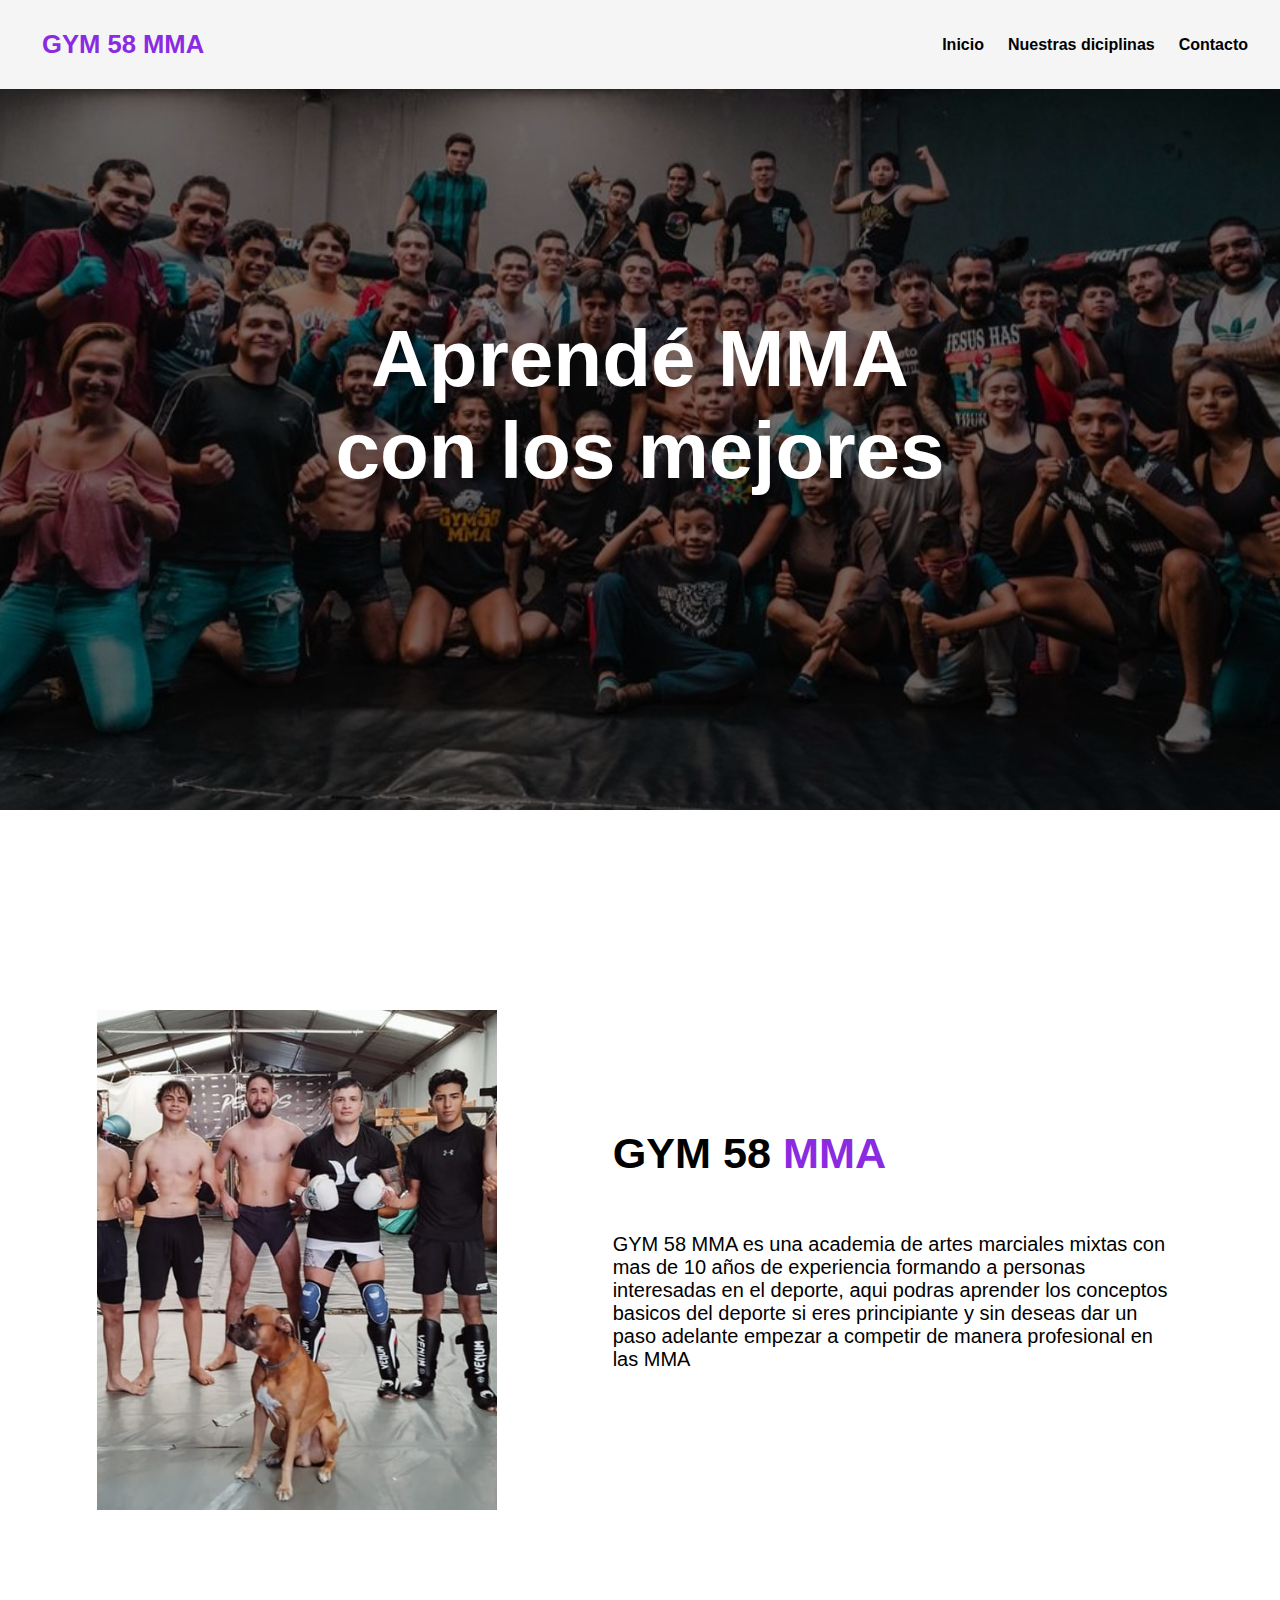
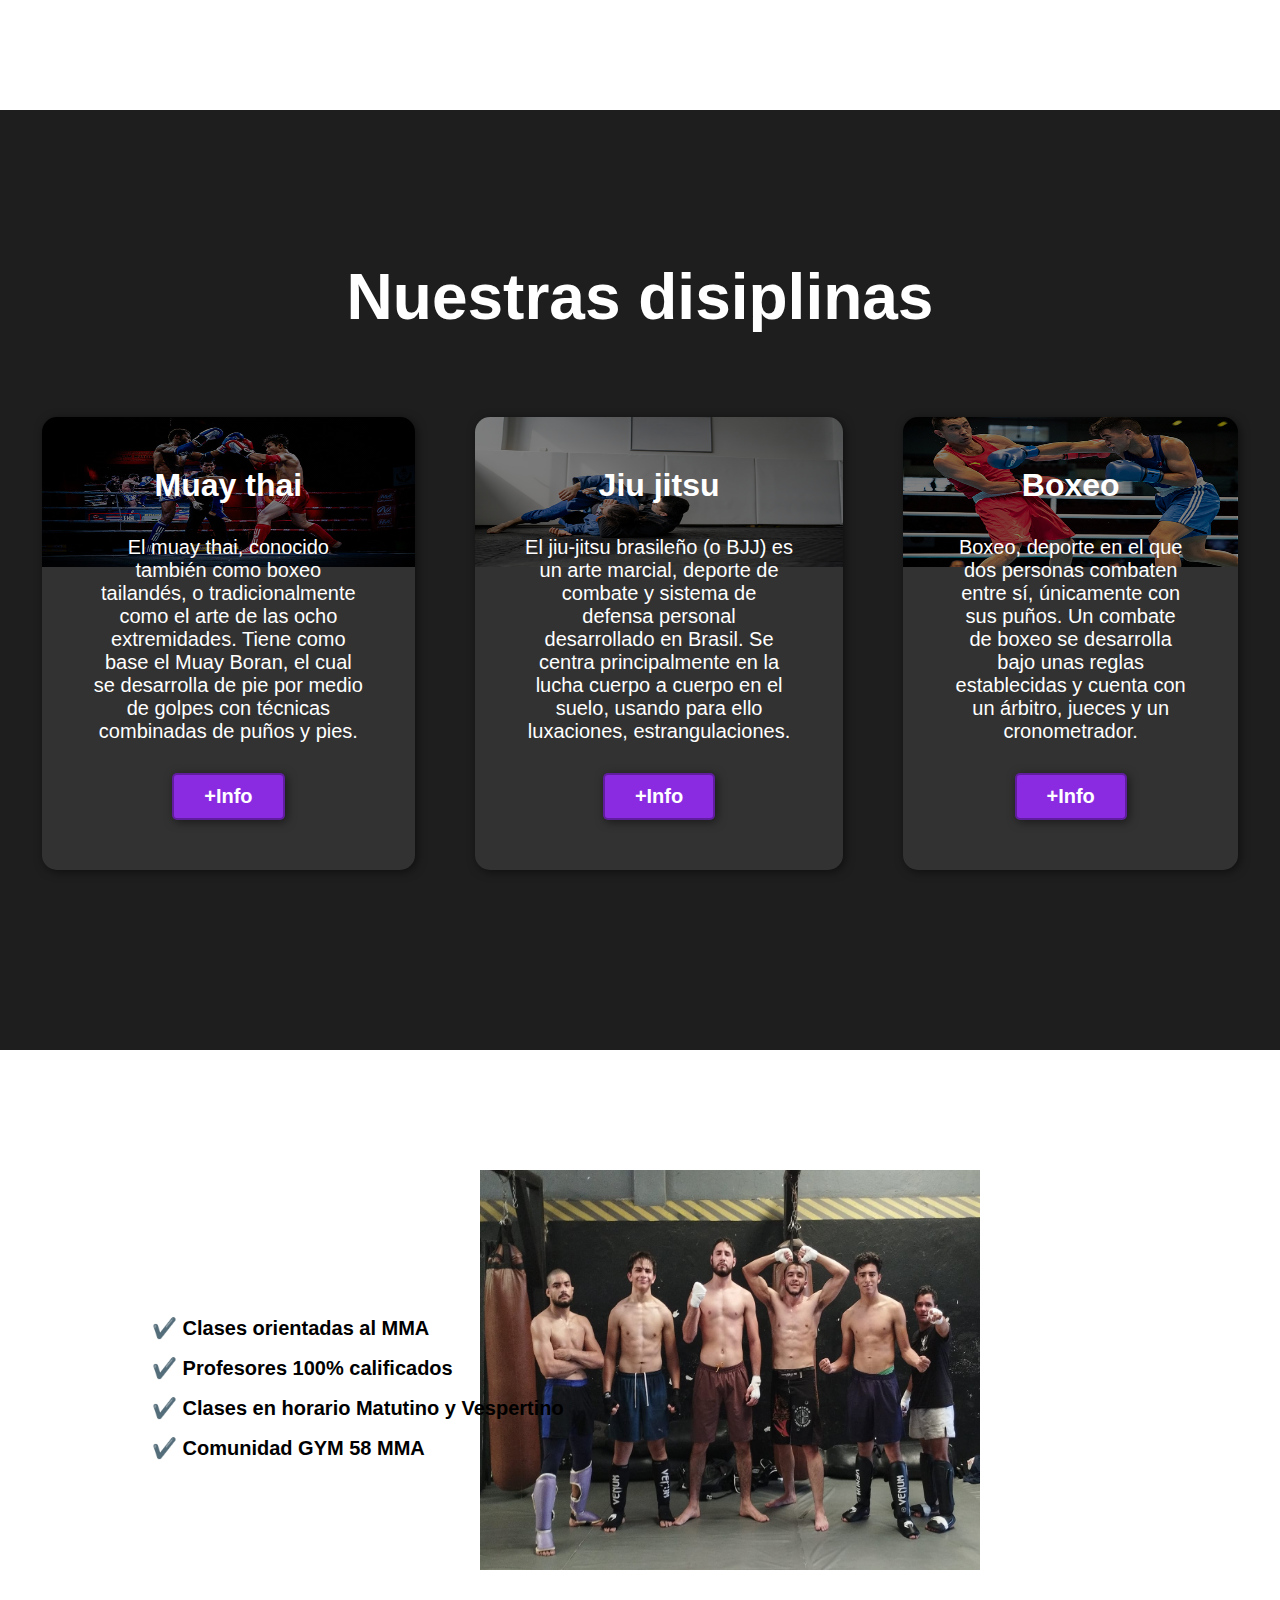
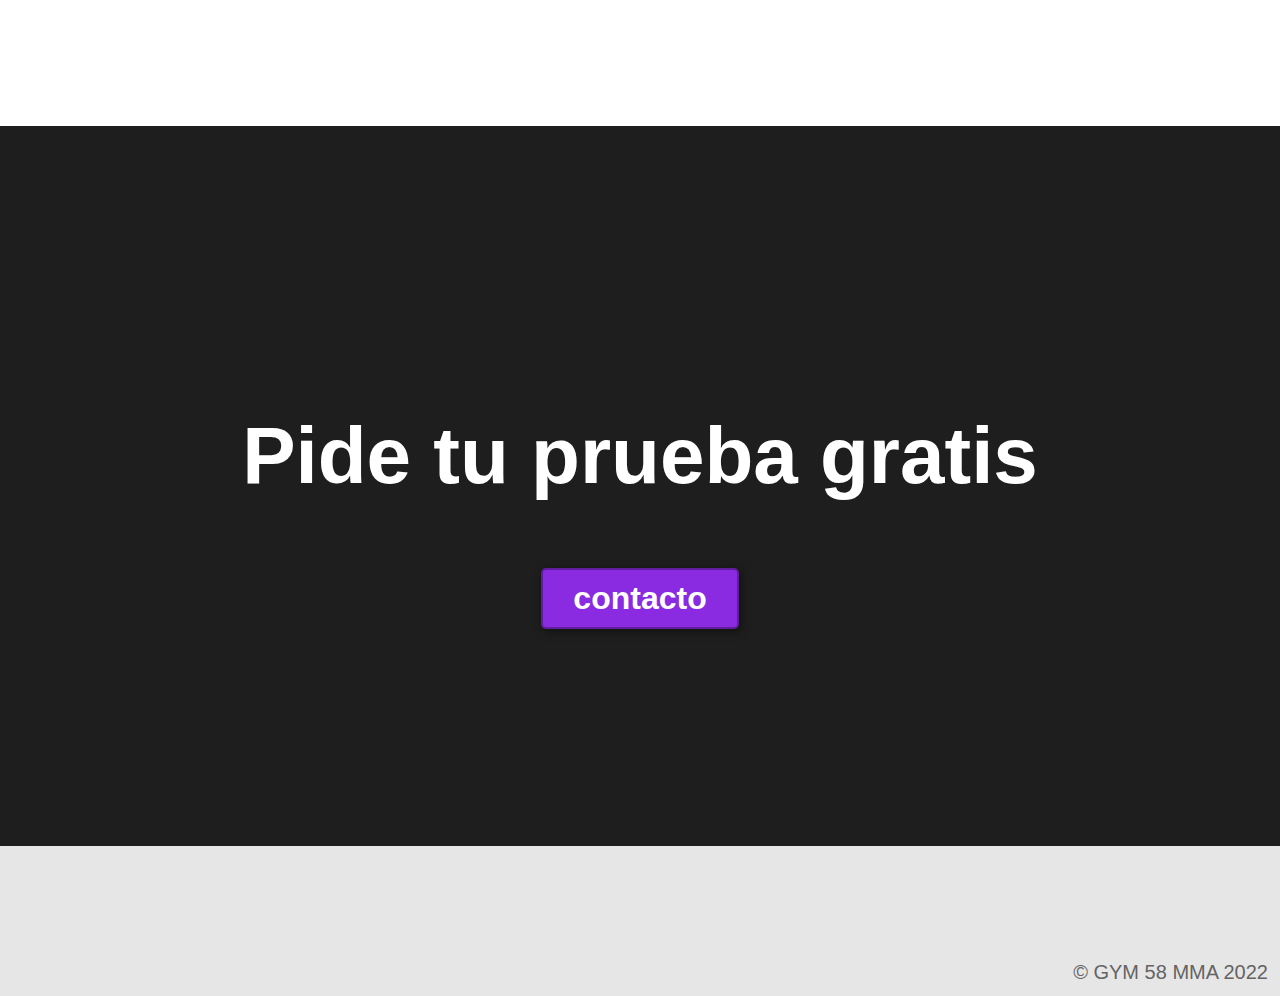
<file: index.html>
<!DOCTYPE html>
<html lang="en">
<head>
    <title>GYM 58 MMA</title>
    <link rel="stylesheet" href="diseño1.css">
</head>
<body>
    <header>
        <div class="container">
            <a href="index.html"><p class="logo">GYM 58 MMA</p></a>   
            <nav>
                <a href="index.html">Inicio</a>
                <a href="diciplinas.html">Nuestras diciplinas</a>
                <a href="contacto.html">Contacto</a>
        </div>
    </header>

    <section id="hero">
        <h1>Aprendé MMA <br>con los mejores</h1>
       
    </section>

    <section id="somos-proya">
        <div class="container">
            <div class="img-container"></div>
            <div class="texto">

                <h2>GYM 58 <span class="color-acento">MMA</span></h2>
                <p>GYM 58 MMA es una academia de artes marciales mixtas con mas de 10 años de experiencia formando a personas interesadas 
                    en el deporte, aqui podras aprender los conceptos basicos del deporte si eres principiante y sin deseas dar un paso
                    adelante empezar a competir de manera profesional en las MMA
                </p>
            </div>
        </div>
    </section>

    <section id="nuestros-programas">
        <div class="container">
            <h2>Nuestras disiplinas</h2>
            <div class="programas">
                <div class="carta">
                    <h3>Muay thai</h3>
                    <p>El muay thai, conocido también como boxeo tailandés, 
                        o tradicionalmente como el arte de las ocho extremidades.
                         Tiene como base el Muay Boran, el cual se desarrolla de pie por medio de golpes con técnicas combinadas de puños y pies.</p>
                         <a href="diciplinas.html"><button>+Info</button></a>
                </div>
                <div class="carta">
                    <h3>Jiu jitsu</h3>
                    <p>El jiu-jitsu brasileño (o BJJ) es un arte marcial, deporte de combate y 
                        sistema de defensa personal desarrollado en Brasil. Se centra principalmente en la lucha cuerpo a cuerpo en el suelo,
                         usando para ello luxaciones, estrangulaciones.</p>
                         <a href="diciplinas.html"><button>+Info</button></a>
                </div>
                <div class="carta">
                    <h3>Boxeo</h3>
                    <p>Boxeo, deporte en el que dos personas combaten entre sí, únicamente con sus puños. Un combate de boxeo 
                        se desarrolla bajo unas reglas establecidas y cuenta con un árbitro, jueces y un cronometrador.</p>
                        <a href="diciplinas.html"><button>+Info</button></a>
                </div>  
            </div>
        </div>
    </section>

    <section id="caracteristicas">
        <div class="container">
            <ul>
                <li>✔️ Clases orientadas al MMA</li>
                <li>✔️ Profesores 100% calificados</li>
                <li>✔️ Clases en horario Matutino y Vespertino </li>
                <li>✔️ Comunidad GYM 58 MMA</li>
            </ul>
        </div>
    </section>

    <section id="final">
        <h2>Pide tu prueba gratis </h2>
        <a href="contacto.html"><button>contacto</button></a>
    </section>

    <footer>
        <div class="container">
            <p>&copy; GYM 58 MMA 2022</p>
        </div>
    </footer>
</body>
</html>
</file>
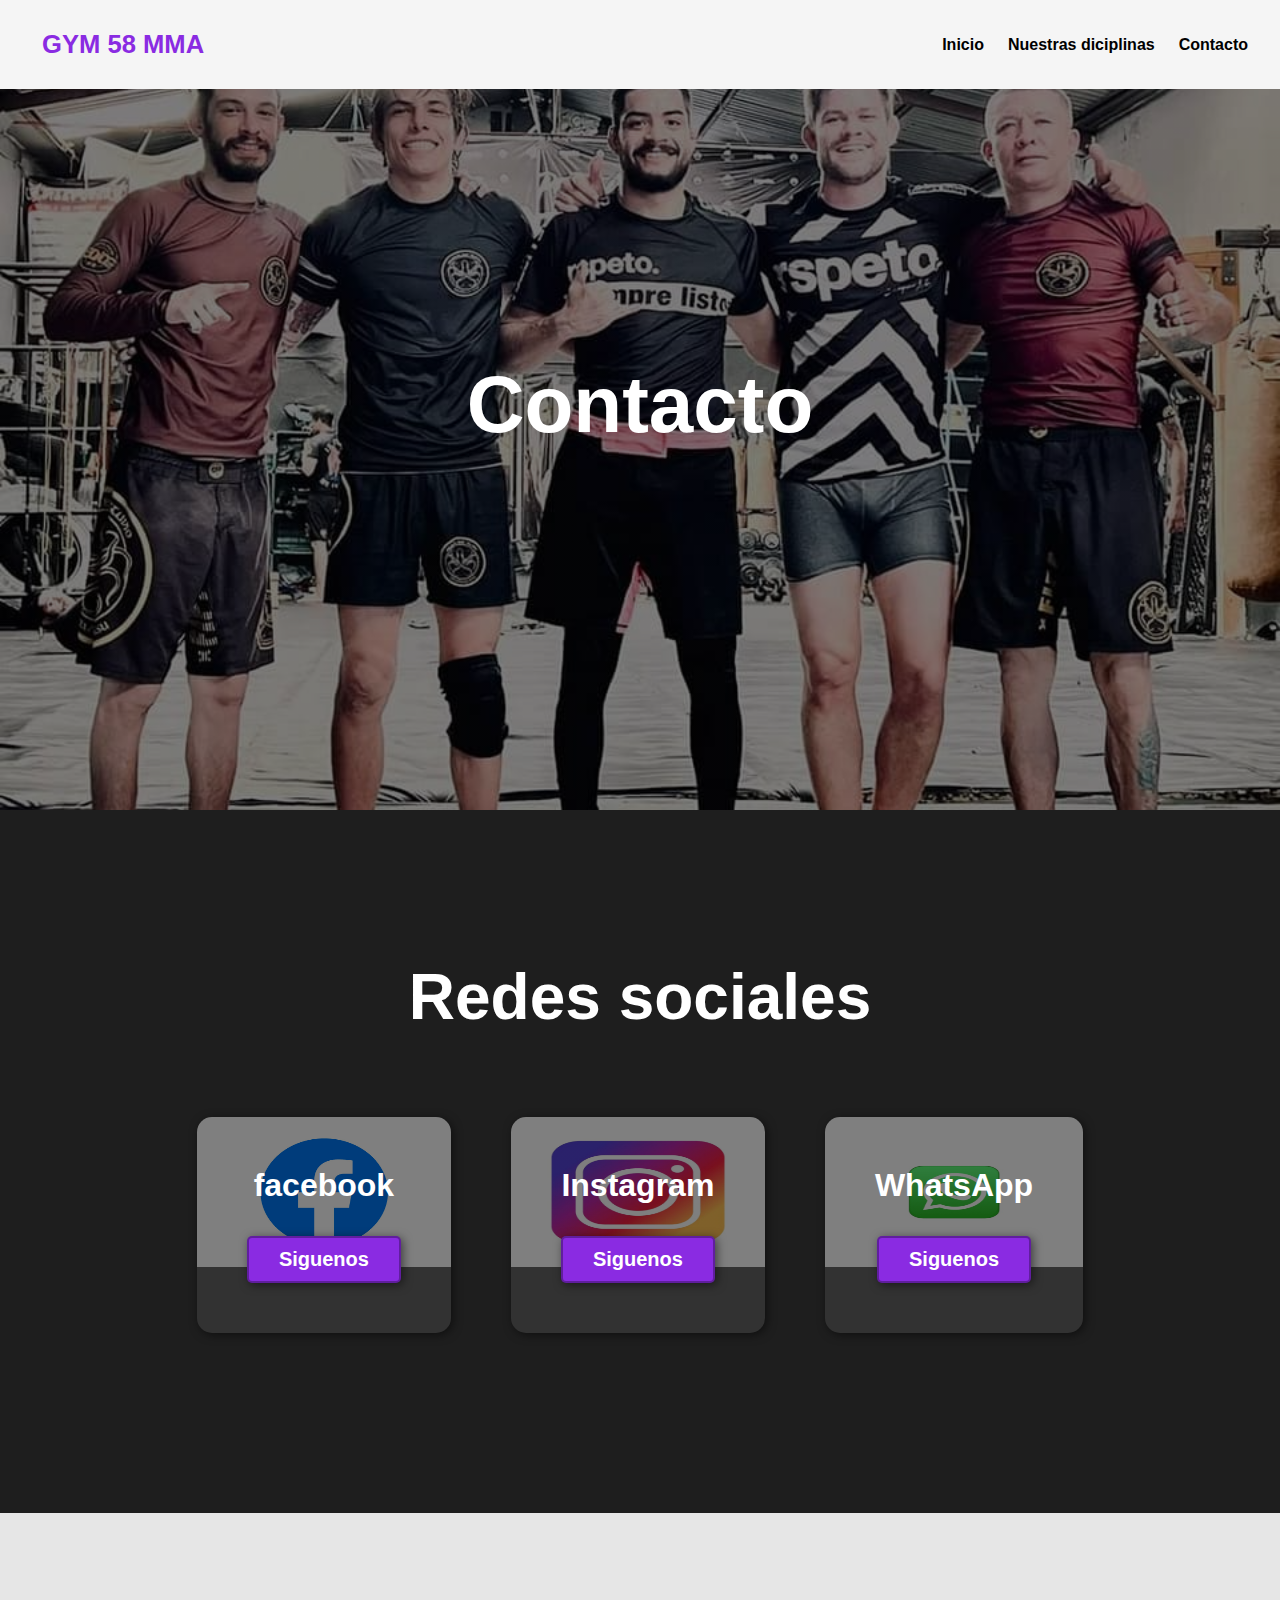
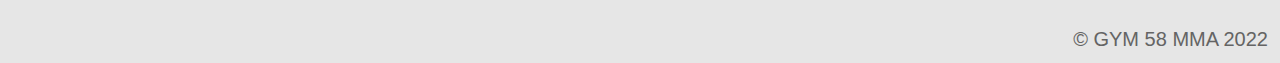
<file: contacto.html>
<!DOCTYPE html>
<html lang="en">
<head>
      <title>GYM 58 MMA</title>
    <link rel="stylesheet" href="index3.css">
</head>
<body>
    <header>
        <div class="container">
              <a href="index.html"><p class="logo">GYM 58 MMA</p></a>   
            <nav>
                <a href="index.html">Inicio</a>
                <a href="diciplinas.html">Nuestras diciplinas</a>
                <a href="contacto.html">Contacto</a>
            </nav>
        </div>
    </header>

    <section id="hero">
        <h1>Contacto <br></h1>
       
    </section>
    <section id="nuestros-programas">
        <div class="container">
            <h2>Redes sociales </h2>
            <div class="programas">
                <div class="carta">
                    <h3>facebook</h3>
                    <a href="https://www.facebook.com/Gym58mma"><button>Siguenos</button></a>
                </div>
                <div class="carta">
                    <h3>Instagram</h3>
                    
                    <a href="https://www.instagram.com/gym58mma/?igshid=NDk5N2NlZjQ%3D"><button>Siguenos</button></a>
                </div>
                <div class="carta">
                    <h3>WhatsApp</h3>
                    
                    <a href="https://wa.me/553326699404"><button>Siguenos</button></a>
                </div>  
            </div>
        </div>
    </section>
    <footer>
        <div class="container">
            <p>&copy; GYM 58 MMA 2022</p>
        </div>
    </footer>
</file>
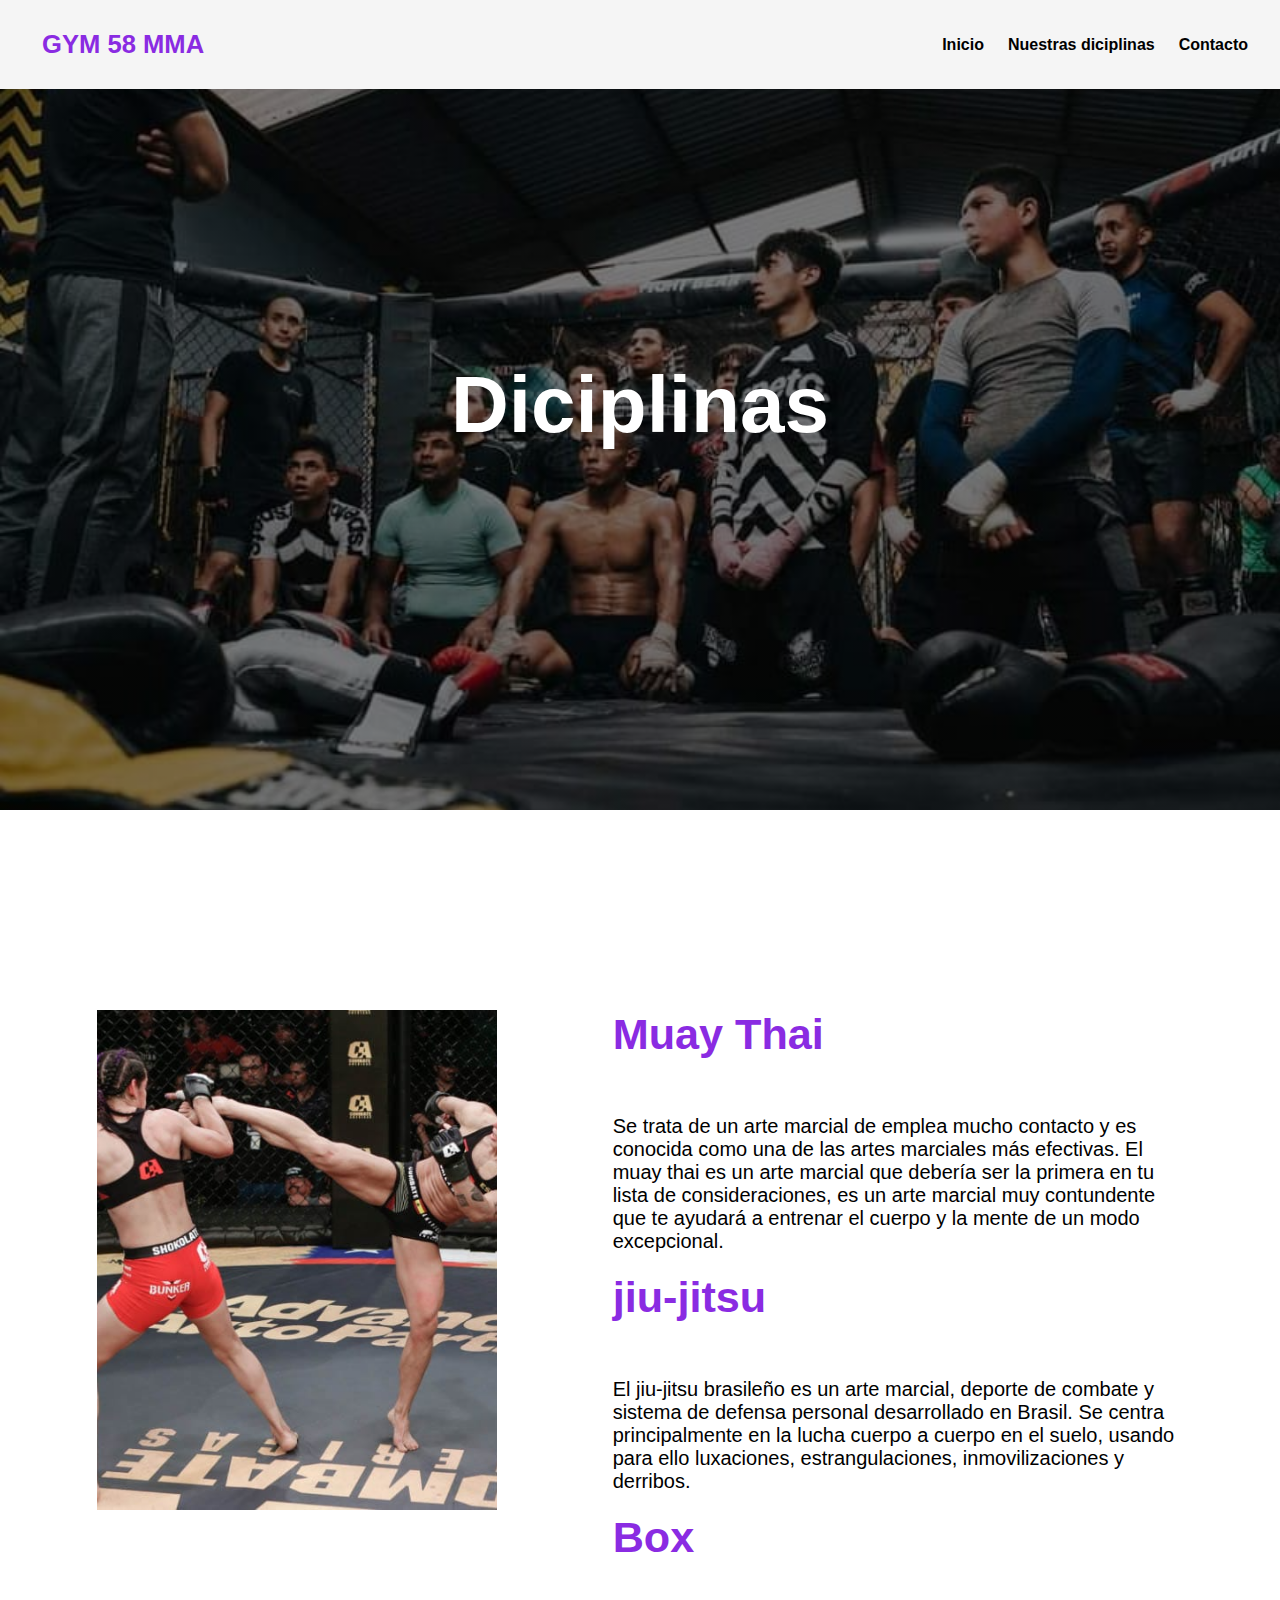
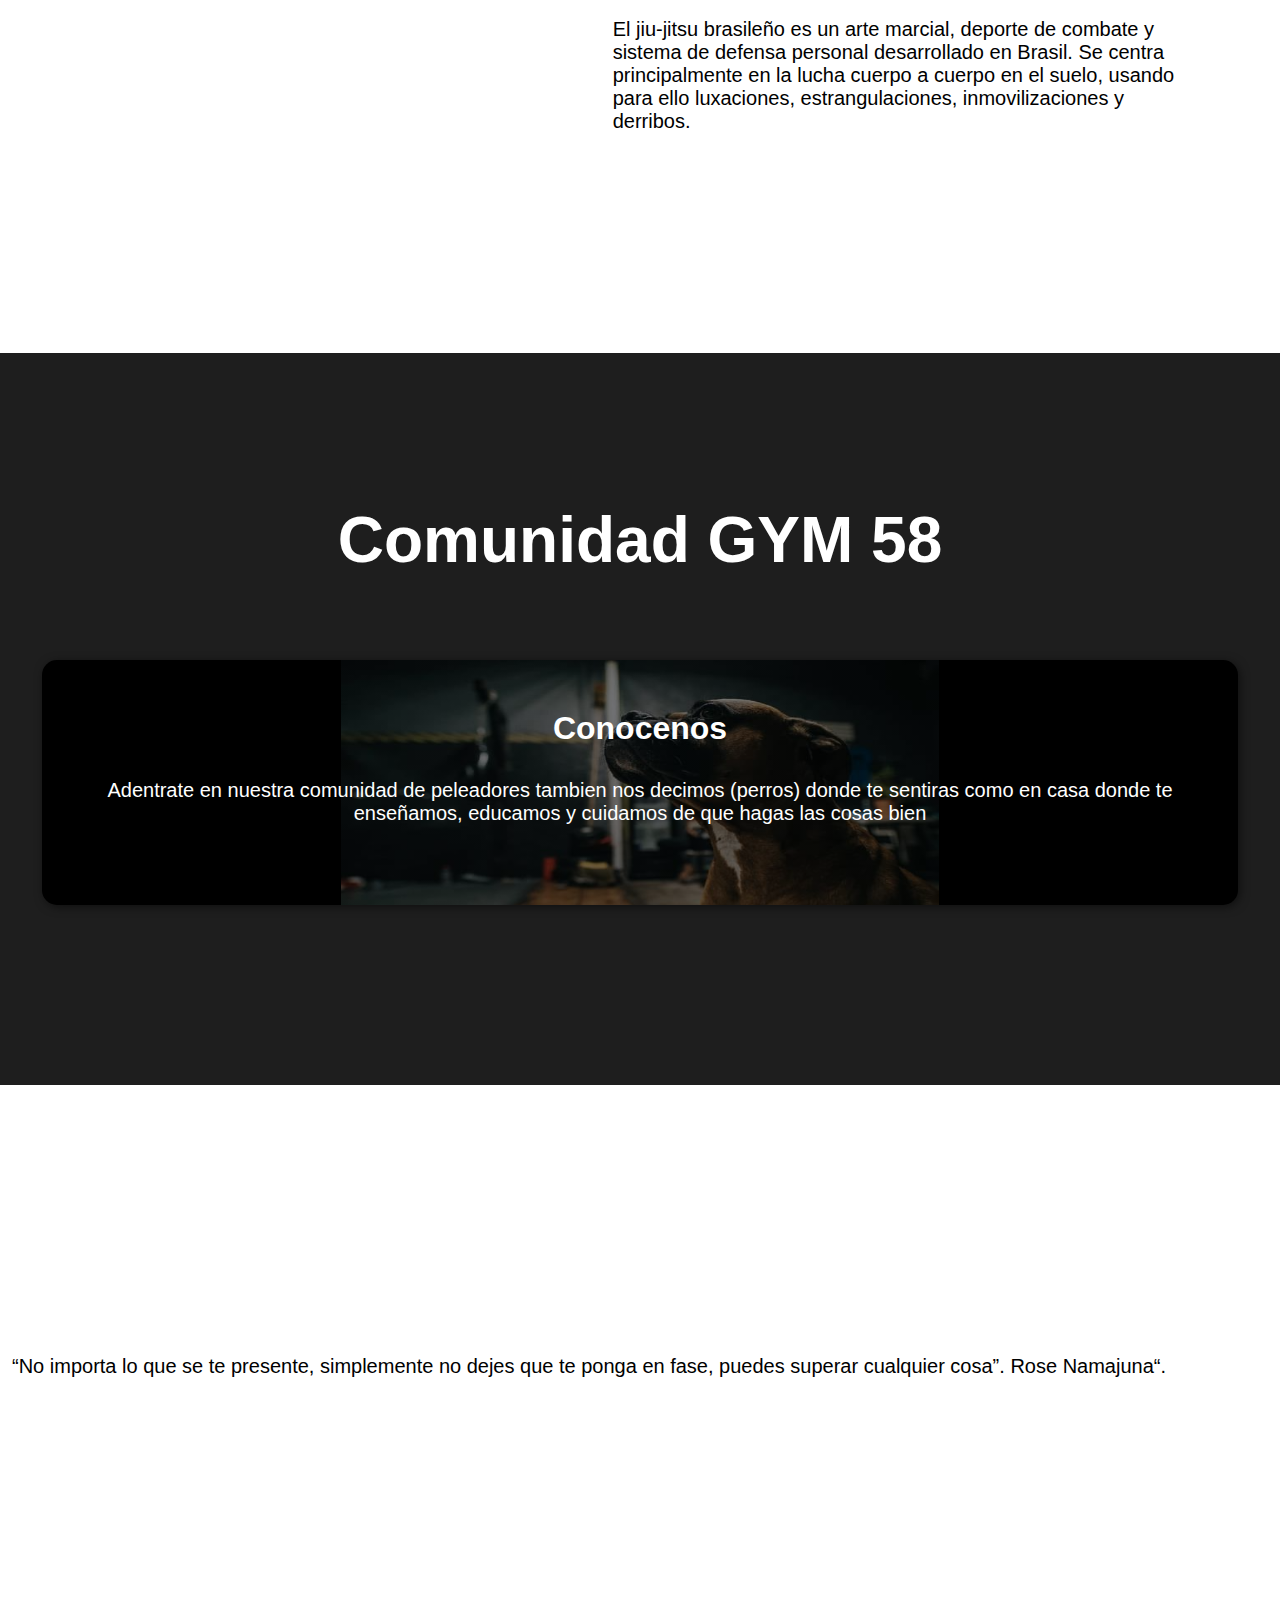
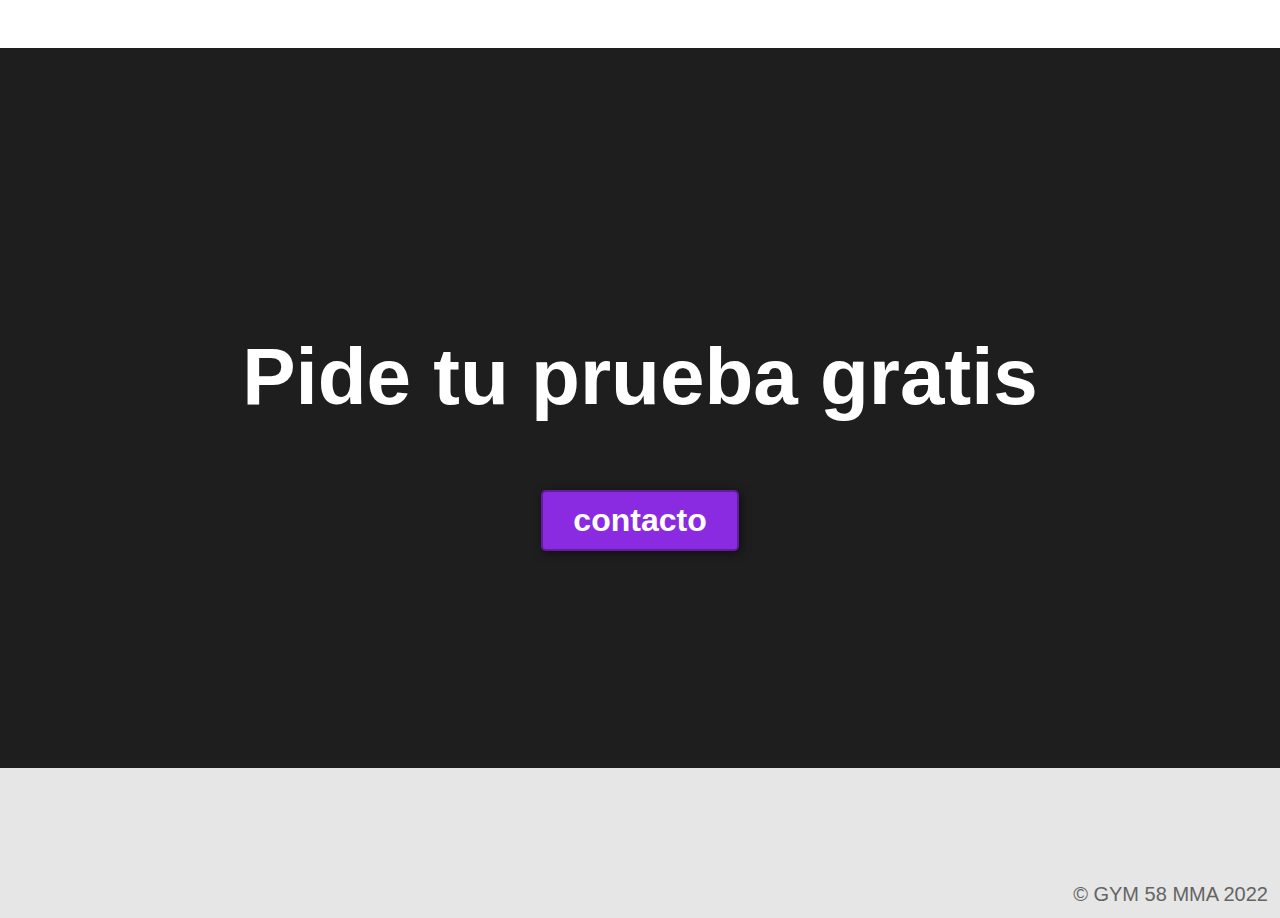
<file: diciplinas.html>
<!DOCTYPE html>
<html lang="en">
<head>
    <title>Disiplinas</title>
    <link rel="stylesheet" href="diseño2.css">
</head>
<body>
    <header>
        <div class="container">
            <a href="index.html"><p class="logo">GYM 58 MMA</p></a>   
            <nav>
                <a href="index.html">Inicio</a>
                <a href="diciplinas.html">Nuestras diciplinas</a>
                <a href="contacto.html">Contacto</a>
            </nav>
        </div>
    </header>

    <section id="hero">
        <h1>Diciplinas <br></h1>
       
    </section>

    <section id="somos-proya">
        <div class="container">
            <div class="img-container"></div>
            <div class="texto">

                <h2> <span class="color-acento">Muay Thai</span></h2>
                <p> Se trata de un arte marcial de emplea mucho contacto y es conocida como una de las artes marciales más efectivas. El muay thai es un arte marcial que debería ser la primera en tu lista de consideraciones, es un arte marcial muy contundente que te ayudará a entrenar el cuerpo y la mente de un modo excepcional.
                </p>
                <h2> <span class="color-acento">jiu-jitsu</span></h2>
                <p> El jiu-jitsu brasileño es un arte marcial, deporte de combate y sistema de defensa personal desarrollado en Brasil. Se centra principalmente en la lucha cuerpo a cuerpo en el suelo, usando para ello luxaciones, estrangulaciones, inmovilizaciones y derribos.
                </p>
                <h2> <span class="color-acento">Box</span></h2>
                <p> El jiu-jitsu brasileño es un arte marcial, deporte de combate y sistema de defensa personal desarrollado en Brasil. Se centra principalmente en la lucha cuerpo a cuerpo en el suelo, usando para ello luxaciones, estrangulaciones, inmovilizaciones y derribos.
                </p>
            </div>
        </div>
    </section>

    <section id="nuestros-programas">
        <div class="container">
            <h2>Comunidad GYM 58</h2>
            <div class="programas">
                <div class="carta">
                    <h3>Conocenos</h3>
                    <p>Adentrate en nuestra comunidad de peleadores tambien nos decimos 
                        (perros) donde te sentiras como en casa donde te enseñamos, educamos y cuidamos de que 
                    hagas las cosas bien</p>
                   
                </div>  
            </div>
        </div>
    </section>

    <section id="caracteristicas">
        <div class="container">
            <p>   “No importa lo que se te presente, simplemente no dejes que te ponga en fase, puedes superar cualquier cosa”. Rose Namajuna“.</p>
        </div>
    </section>

    <section id="final">
        <h2>Pide tu prueba gratis </h2>
        <a href="contacto.html"><button>contacto</button></a>
    </section>

    <footer>
        <div class="container">
            <p>&copy; GYM 58 MMA 2022</p>
        </div>
    </footer>
</body>
</html>
</file>
<file: diseño1.css>
*{
    box-sizing: border-box;
}

html{
    scroll-behavior: smooth;
}

body{
    font-family: 'Roboto', sans-serif;
    margin: 0;
}

h1{ font-size: 3.5em;}
h2{ font-size: 2.7em;}
h3{ font-size: 2em;}
p{ font-size: 1.25em;}
ul{ list-style: none;}
li{ font-size: 1.25em;}

button{
    font-size: 1.25em;
    font-weight: bold;
    padding: 10px 30px;
    border-radius: 5px;
    border: 2px solid rgba(0,0,0,0.3);
    box-shadow: 2px 2px 10px rgba(0,0,0,0.5);
    color: white;
    background-color: blueviolet;
}

button:hover{
    background-color: rgb(101, 33, 165);
}

.container{
    max-width: 1400px;
    margin: auto;
}

.color-acento{ color:blueviolet; }

header{
    background-color: rgb(245,245,245);
    
}

header .logo{
    margin: 0;
    padding: 25px 30px;
    font-weight: bold;
    color: blueviolet;
    font-size: 1.6em;
}

header .container{
    display: flex;
    flex-direction: column;
    align-items: center;
}

header nav{
    display: flex;
    flex-direction: column;
    text-align: center;
    padding-bottom: 25px;
}

header a{
    padding: 5px 12px;
    text-decoration: none;
    font-weight: bold;
    color: black;
}

header a:hover{
    color: blueviolet;
}

#hero{
    display: flex;
    align-items: center;
    justify-content: center;
    text-align: center;
    flex-direction: column;
    height: 90vh;
    background-image: linear-gradient(
        0deg,
        rgba(0,0,0,0.5),
        rgba(0,0,0,0.5)
    )
    ,url("imagenes/fondo\ GYM.jpg");
    background-repeat: no-repeat;
    background-size: cover;
    background-position: center center;
}

#hero h1{
    color: white;
}

#hero button{
    font-size: 1.75em;
}

#somos-proya .container{
    text-align: center;
    padding: 200px 12px;
}

#nuestros-programas{
    background-color: rgb(30,30,30);
    color: white;
    text-align: center;
}

#nuestros-programas .container{
    padding: 150px 12px;
}

#nuestros-programas h2{
    margin-top: 0;
    font-size: 3.2em;
}

#nuestros-programas p{
    display: none;
}

#nuestros-programas .carta{
    background-position: center center;
    background-size: cover;
    padding: 50px 0px;
    margin: 30px;
    border-radius: 15px;
}

.carta:first-child{
    background-image: linear-gradient(
        0deg,
        rgba(0,0,0,0.5),
        rgba(0,0,0,0.5)
    )
    ,url("imagenes/thai3.jpg");

}

.carta:nth-child(2){
    background-image: linear-gradient(
        0deg,
        rgba(0,0,0,0.5),
        rgba(0,0,0,0.5)
    )
    ,url("imagenes/jitsu8.jpg");
}

.carta:nth-child(3){
    background-image: linear-gradient(
        0deg,
        rgba(0,0,0,0.5),
        rgba(0,0,0,0.5)
    )
    ,url("imagenes/box.jpg");

}

#caracteristicas .container{
    text-align: center;
    padding: 250px 12px;
}

#caracteristicas li{
    margin: 16px 0px;
    font-weight: bold;
}

#final{
    display: flex;
    flex-direction: column;
    justify-content: center;
    align-items: center;
    text-align: center;
    background-color: rgb(30,30,30);
    color: white;
    height: 80vh;
}

#final h2{
    font-size: 9vw;
}

#final button{
    font-size: 5vw;
}

footer{
    background-color: rgb(230,230,230);
}

footer p{
    margin: 0;
    padding: 12px;
    color: rgb(100,100,100);
}

footer .container{
    height: 150px;
    display: flex;
    justify-content: center;
    align-items: flex-end;
}

@media (min-width: 850px){
    header{
        position: fixed;
        width: 100%;
    }

    header .container{
        flex-direction: row;
        justify-content: space-between;
    }

    header nav{
        flex-direction: row;
        padding-bottom: 0;
        padding-right: 20px;
    }

    #hero h1{
        font-size: 5em;
    }

    #somos-proya .container{
        display: flex;
        justify-content: space-evenly;
    }

    #somos-proya .texto{
        width: 50%;
        max-width: 600px;
        text-align: initial;
        padding-left: 30px;
        display: flex;
        flex-direction: column;
        justify-content: center;
    }

    #somos-proya h2{
        margin-top: 0px;
    }

    #somos-proya .img-container{
        background-image: url("imagenes/equipo\ GYM.jpg");
        background-size: cover;
        background-position: center center;
        height: 500px;
        width: 400px; 
    }

    #nuestros-programas .programas{
        display: flex;
        justify-content: center;
    }

    #nuestros-programas p{
        display: block;
        margin-bottom: 30px;
    }

    #nuestros-programas h2{
        font-size: 4em;
    }

    #nuestros-programas h3{
        margin-top: 0;
    }

    #nuestros-programas .carta{
        padding: 50px;
        background-size: 100% 150px;
        background-repeat: no-repeat;
        background-position-y: 0;
        background-color: rgba(50, 50, 50, 1);
        box-shadow: 2px 2px 10px rgba(0,0,0,0.5);
    }

    .carta:first-child{
        background-image: linear-gradient(
            0deg,
            rgba(0,0,0,0.5),
            rgba(0,0,0,0.5)
        )
        ,url("imagenes/thai3.jpg");

    }

    .carta:nth-child(2){
        background-image: linear-gradient(
            0deg,
            rgba(0,0,0,0.5),
            rgba(0,0,0,0.5)
        )
        ,url("imagenes/jitsu8.jpg");
    }

    .carta:nth-child(3){
        background-image: linear-gradient(
            0deg,
            rgba(0,0,0,0.5),
            rgba(0,0,0,0.5)
        )
        ,url("imagenes/box.jpg");

    }

    #caracteristicas{
        background-image: url("imagenes/comunidad.jpg");
        background-repeat: no-repeat;
        background-size: 500px 400px;
        background-position: calc(100vw - 500px) 120px;
    }

    #caracteristicas .container{
        text-align: initial;
    }

    #caracteristicas ul{
        margin-left: 100px;
    }

    #final h2{
        font-size: 5em;
    }

    #final button{
        font-size: 2em;
    }

    footer .container{
        justify-content: flex-end;
    }
}

@media (min-width: 1200px) {
    #caracteristicas{
        background-position-x: calc(100vw - 800px);
    }
}
</file>
<file: index3.css>
*{
    box-sizing: border-box;
}

html{
    scroll-behavior: smooth;
}

body{
    font-family: 'Roboto', sans-serif;
    margin: 0;
}

h1{ font-size: 3.5em;}
h2{ font-size: 2.7em;}
h3{ font-size: 2em;}
p{ font-size: 1.25em;}
ul{ list-style: none;}
li{ font-size: 1.25em;}

button{
    font-size: 1.25em;
    font-weight: bold;
    padding: 10px 30px;
    border-radius: 5px;
    border: 2px solid rgba(0,0,0,0.3);
    box-shadow: 2px 2px 10px rgba(0,0,0,0.5);
    color: white;
    background-color: blueviolet;
}

button:hover{
    background-color: rgb(101, 33, 165);
}

.container{
    max-width: 1400px;
    margin: auto;
}

.color-acento{ color:blueviolet; }

header{
    background-color: rgb(245,245,245);
    
}

header .logo{
    margin: 0;
    padding: 25px 30px;
    font-weight: bold;
    color: blueviolet;
    font-size: 1.6em;
}

header .container{
    display: flex;
    flex-direction: column;
    align-items: center;
}

header nav{
    display: flex;
    flex-direction: column;
    text-align: center;
    padding-bottom: 25px;
}

header a{
    padding: 5px 12px;
    text-decoration: none;
    font-weight: bold;
    color: black;
}

header a:hover{
    color: blueviolet;
}

#hero{
    display: flex;
    align-items: center;
    justify-content: center;
    text-align: center;
    flex-direction: column;
    height: 90vh;
    background-image: linear-gradient(
        0deg,
        rgba(0,0,0,0.5),
        rgba(0,0,0,0.5)
    )
    ,url("imagenes/fondo\ contacto.jpg");
    background-repeat: no-repeat;
    background-size: cover;
    background-position: top;
}

#hero h1{
    color: white;
}

#hero button{
    font-size: 1.75em;
}

#somos-proya .container{
    text-align: center;
    padding: 200px 12px;
}

#nuestros-programas{
    background-color: rgb(30,30,30);
    color: white;
    text-align: center;
}

#nuestros-programas .container{
    padding: 150px 12px;
}

#nuestros-programas h2{
    margin-top: 0;
    font-size: 3.2em;
}

#nuestros-programas p{
    display: none;
}

#nuestros-programas .carta{
    background-position: center center;
    background-size: cover;
    padding: 50px 0px;
    margin: 30px;
    border-radius: 15px;
}

.carta:first-child{
    background-image: linear-gradient(
        0deg,
        rgba(0,0,0,0.5),
        rgba(0,0,0,0.5)
    )
    ,url("imagenes/face\ logo\ 2.jpg");

}

.carta:nth-child(2){
    background-image: linear-gradient(
        0deg,
        rgba(0,0,0,0.5),
        rgba(0,0,0,0.5)
    )
    ,url("imagenes/insta\ logo2.webp");
}

.carta:nth-child(3){
    background-image: linear-gradient(
        0deg,
        rgba(0,0,0,0.5),
        rgba(0,0,0,0.5)
    )
    ,url("imagenes/whats\ logo.jpg");

}

#caracteristicas .container{
    text-align: center;
    padding: 250px 12px;
}

#caracteristicas li{
    margin: 16px 0px;
    font-weight: bold;
}

#final{
    display: flex;
    flex-direction: column;
    justify-content: center;
    align-items: center;
    text-align: center;
    background-color: rgb(30,30,30);
    color: white;
    height: 80vh;
}

#final h2{
    font-size: 9vw;
}

#final button{
    font-size: 5vw;
}

footer{
    background-color: rgb(230,230,230);
}

footer p{
    margin: 0;
    padding: 12px;
    color: rgb(100,100,100);
}

footer .container{
    height: 150px;
    display: flex;
    justify-content: center;
    align-items: flex-end;
}

@media (min-width: 850px){
    header{
        position: fixed;
        width: 100%;
    }

    header .container{
        flex-direction: row;
        justify-content: space-between;
    }

    header nav{
        flex-direction: row;
        padding-bottom: 0;
        padding-right: 20px;
    }

    #hero h1{
        font-size: 5em;
    }

    #somos-proya .container{
        display: flex;
        justify-content: space-evenly;
    }

    #somos-proya .texto{
        width: 50%;
        max-width: 600px;
        text-align: initial;
        padding-left: 30px;
        display: flex;
        flex-direction: column;
        justify-content: center;
    }

    #somos-proya h2{
        margin-top: 0px;
    }

    #somos-proya .img-container{
        background-image: url("imagenes/equipo\ GYM.jpg");
        background-size: cover;
        background-position: center center;
        height: 500px;
        width: 400px; 
    }

    #nuestros-programas .programas{
        display: flex;
        justify-content: center;
    }

    #nuestros-programas p{
        display: block;
        margin-bottom: 30px;
    }

    #nuestros-programas h2{
        font-size: 4em;
    }

    #nuestros-programas h3{
        margin-top: 0;
    }

    #nuestros-programas .carta{
        padding: 50px;
        background-size: 100% 150px;
        background-repeat: no-repeat;
        background-position-y: 0;
        background-color: rgba(50, 50, 50, 1);
        box-shadow: 2px 2px 10px rgba(0,0,0,0.5);
    }

    .carta:first-child{
        background-image: linear-gradient(
            0deg,
            rgba(0,0,0,0.5),
            rgba(0,0,0,0.5)
        )
        ,url("imagenes/face\ logo\ 2.jpg");

    }

    .carta:nth-child(2){
        background-image: linear-gradient(
            0deg,
            rgba(0,0,0,0.5),
            rgba(0,0,0,0.5)
        )
        ,url("imagenes/insta\ logo2.webp");
    }

    .carta:nth-child(3){
        background-image: linear-gradient(
            0deg,
            rgba(0,0,0,0.5),
            rgba(0,0,0,0.5)
        )
        ,url("imagenes/whats\ logo.jpg");

    }

    #caracteristicas{
        background-image: url("imagenes/comunidad.jpg");
        background-repeat: no-repeat;
        background-size: 500px 400px;
        background-position: calc(100vw - 500px) 120px;
    }

    #caracteristicas .container{
        text-align: initial;
    }

    #caracteristicas ul{
        margin-left: 100px;
    }

    #final h2{
        font-size: 5em;
    }

    #final button{
        font-size: 2em;
    }

    footer .container{
        justify-content: flex-end;
    }
}

@media (min-width: 1200px) {
    #caracteristicas{
        background-position-x: calc(100vw - 800px);
    }
}
</file>
<file: diseño2.css>
*{
    box-sizing: border-box;
}

html{
    scroll-behavior: smooth;
}

body{
    font-family: 'Roboto', sans-serif;
    margin: 0;
}

h1{ font-size: 3.5em;}
h2{ font-size: 2.7em;}
h3{ font-size: 2em;}
p{ font-size: 1.25em;}
ul{ list-style: none;}
li{ font-size: 1.25em;}

button{
    font-size: 1.25em;
    font-weight: bold;
    padding: 10px 30px;
    border-radius: 5px;
    border: 2px solid rgba(0,0,0,0.3);
    box-shadow: 2px 2px 10px rgba(0,0,0,0.5);
    color: white;
    background-color: blueviolet;
}

button:hover{
    background-color: rgb(101, 33, 165);
}

.container{
    max-width: 1400px;
    margin: auto;
}

.color-acento{ color:blueviolet; }

header{
    background-color: rgb(245,245,245);
    
}

header .logo{
    margin: 0;
    padding: 25px 30px;
    font-weight: bold;
    color: blueviolet;
    font-size: 1.6em;
}

header .container{
    display: flex;
    flex-direction: column;
    align-items: center;
}

header nav{
    display: flex;
    flex-direction: column;
    text-align: center;
    padding-bottom: 25px;
}

header a{
    padding: 5px 12px;
    text-decoration: none;
    font-weight: bold;
    color: black;
}

header a:hover{
    color: blueviolet;
}

#hero{
    display: flex;
    align-items: center;
    justify-content: center;
    text-align: center;
    flex-direction: column;
    height: 90vh;
    background-image: linear-gradient(
        0deg,
        rgba(0,0,0,0.5),
        rgba(0,0,0,0.5)
    )
    ,url("imagenes/disiplinas\ fondo.jpg");
    background-repeat: no-repeat;
    background-size: cover;
    background-position: center center;
}

#hero h1{
    color: white;
}

#hero button{
    font-size: 1.75em;
}

#somos-proya .container{
    text-align: center;
    padding: 200px 12px;
}

#nuestros-programas{
    background-color: rgb(30,30,30);
    color: white;
    text-align: center;
}

#nuestros-programas .container{
    padding: 150px 12px;
}

#nuestros-programas h2{
    margin-top: 0;
    font-size: 3.2em;
}

#nuestros-programas p{
    display: none;
}

#nuestros-programas .carta{
    background-position: center center;
    background-size: cover;
    padding: 100px 0px;
    margin: 30px;
    border-radius: 15px;
}

.carta:first-child{
    background-image: linear-gradient(
        0deg,
        rgba(0,0,0,0.5),
        rgba(0,0,0,0.5)
    )
    ,url("imagenes/bufo20.jpg");

}

.carta:nth-child(2){
    background-image: linear-gradient(
        0deg,
        rgba(0,0,0,0.5),
        rgba(0,0,0,0.5)
    )
    ,url("imagenes/jitsu8.jpg");
}

.carta:nth-child(3){
    background-image: linear-gradient(
        0deg,
        rgba(0,0,0,0.5),
        rgba(0,0,0,0.5)
    )
    ,url("imagenes/box.jpg");

}

#caracteristicas .container{
    text-align: center;
    padding: 250px 12px;
}

#caracteristicas li{
    margin: 16px 0px;
    font-weight: bold;
}

#final{
    display: flex;
    flex-direction: column;
    justify-content: center;
    align-items: center;
    text-align: center;
    background-color: rgb(30,30,30);
    color: white;
    height: 80vh;
}

#final h2{
    font-size: 9vw;
}

#final button{
    font-size: 5vw;
}

footer{
    background-color: rgb(230,230,230);
}

footer p{
    margin: 0;
    padding: 12px;
    color: rgb(100,100,100);
}

footer .container{
    height: 150px;
    display: flex;
    justify-content: center;
    align-items: flex-end;
}

@media (min-width: 850px){
    header{
        position: fixed;
        width: 100%;
    }

    header .container{
        flex-direction: row;
        justify-content: space-between;
    }

    header nav{
        flex-direction: row;
        padding-bottom: 0;
        padding-right: 20px;
    }

    #hero h1{
        font-size: 5em;
    }

    #somos-proya .container{
        display: flex;
        justify-content: space-evenly;
    }

    #somos-proya .texto{
        width: 50%;
        max-width: 600px;
        text-align: initial;
        padding-left: 30px;
        display: flex;
        flex-direction: column;
        justify-content: center;
    }

    #somos-proya h2{
        margin-top: 0px;
    }

    #somos-proya .img-container{
        background-image: url("imagenes/fondo\ mma2.jpg");
        background-size: cover;
        background-position: center center;
        height: 500px;
        width: 400px; 
        
        
    }

    #nuestros-programas .programas{
        display: flex;
        justify-content: center;
    }

    #nuestros-programas p{
        display: block;
        margin-bottom: 30px;
    }

    #nuestros-programas h2{
        font-size: 4em;
    }

    #nuestros-programas h3{
        margin-top: 0;
    }

    #nuestros-programas .carta{
        padding: 50px;
        background-size: 50% 300px;
        background-repeat: no-repeat;
        background-position-y: 0;
        background-color: rgba(0, 0, 0, 5);
        box-shadow: 2px 2px 10px rgba(0,0,0,0.5);
    }

    .carta:first-child{
        background-image: linear-gradient(
            0deg,
            rgba(0,0,0,0.5),
            rgba(0,0,0,0.5)
        )
        ,url("imagenes/bufo20.jpg");

    }

    .carta:nth-child(2){
        background-image: linear-gradient(
            0deg,
            rgba(0,0,0,0.5),
            rgba(0,0,0,0.5)
        )
        ,url("imagenes/jitsu8.jpg");
    }

    .carta:nth-child(3){
        background-image: linear-gradient(
            0deg,
            rgba(0,0,0,0.5),
            rgba(0,0,0,0.5)
        )
        ,url("imagenes/box.jpg");

    }

    #caracteristicas{
        background-image: url("");
        background-repeat: no-repeat;
        background-size: 500px 400px;
        background-position: calc(100vw - 500px) 120px;
    }

    #caracteristicas .container{
        text-align: initial;
    }

    #caracteristicas ul{
        margin-left: 100px;
    }

    #final h2{
        font-size: 5em;
    }

    #final button{
        font-size: 2em;
    }

    footer .container{
        justify-content: flex-end;
    }
}

@media (min-width: 1200px) {
    #caracteristicas{
        background-position-x: calc(100vw - 800px);
    }
}
</file>
